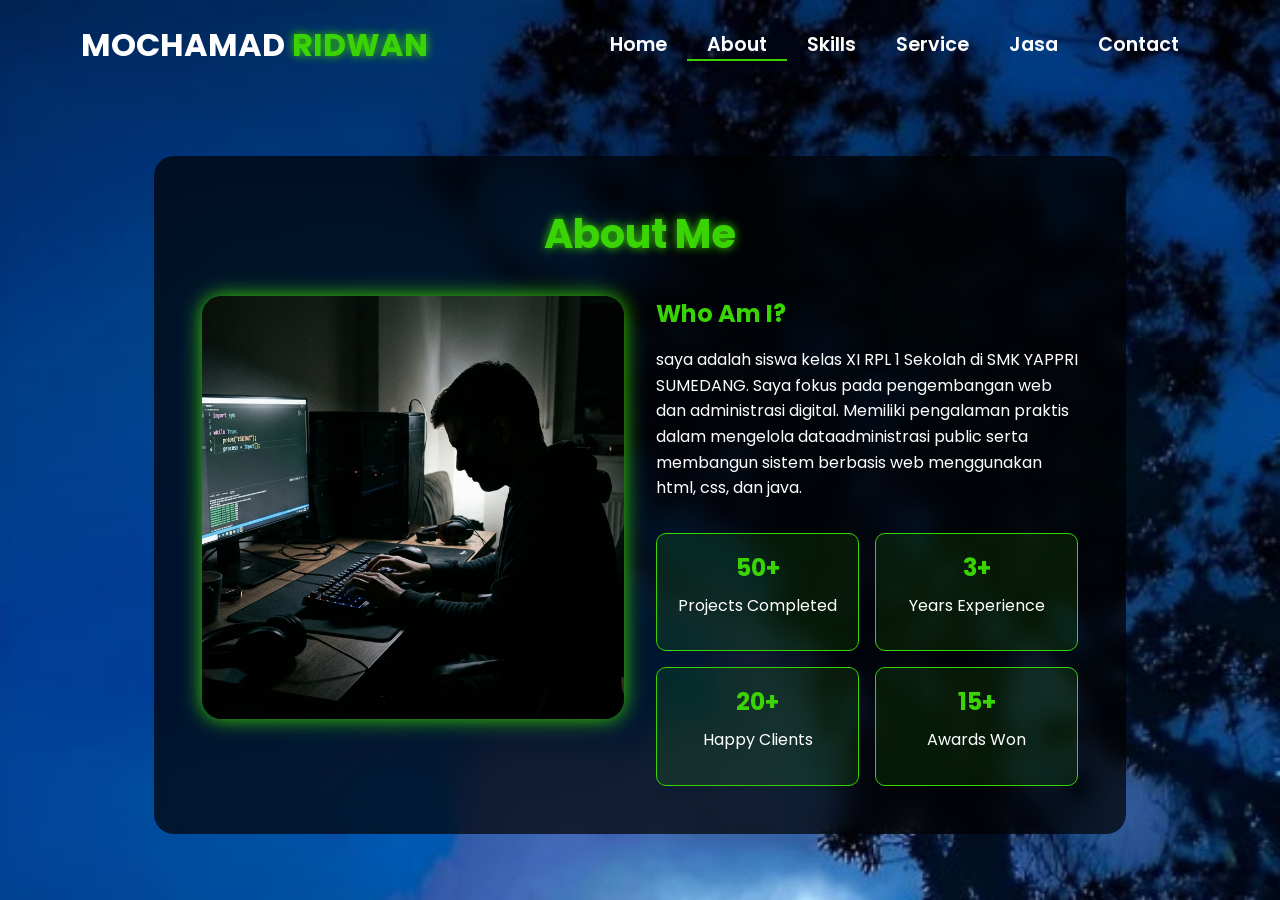
<file: about.html>
<!-- Subscribe Tamzidan Madiyin di YouTube -->

<!DOCTYPE html>
<html lang="en">

<head>
    <meta charset="UTF-8">
    <meta name="viewport" content="width=device-width, initial-scale=1.0">

    <!-- Link ke Font Awesome untuk ikon -->
    <link rel="stylesheet" href="https://cdnjs.cloudflare.com/ajax/libs/font-awesome/6.5.1/css/all.min.css">

    <!-- Link ke library animasi AOS -->
    <link rel="stylesheet" href="https://unpkg.com/aos@next/dist/aos.css" />

    <!-- CSS internal untuk styling halaman -->
    <style>
        /* 
          Import Google Font Poppins
          Font weight yang diimport: 100, 200, 300, 400, 500, 600 
        */
        @import url("https://fonts.googleapis.com/css2?family=Poppins:wght@100;200;300;400;500;600&display=swap");

        /* Reset CSS dan pengaturan default */
        * {
            padding: 0;
            margin: 0;
            font-family: "Poppins", sans-serif;
            box-sizing: border-box;
        }

        /* 
          Styling untuk body
          - Menggunakan background image
          - Cover seluruh viewport
          - Mencegah horizontal scroll
        */
        body {
            width: 100%;
            min-height: 100vh;
            background-image: url("Wp.jpg");
            background-size: cover;
            overflow-x: hidden;
            position: relative;
        }

        /* 
          Navbar styling
          - Fixed height 10vh
          - Posisi relative untuk positioning yang tepat
          - z-index tinggi agar selalu di atas konten lain
        */
        nav {
            width: 100%;
            height: 10vh;
            position: sticky;
            position: relative;
            /* Ubah dari sticky ke relative */
            z-index: 1000;
            /* Tambahkan z-index tinggi untuk nav */
        }

        /* Container untuk konten navbar */
        .nav-container {
            width: 100%;
            height: 100%;
            display: flex;
            justify-content: space-around;
            align-items: center;
        }

        /* 
          Logo styling
          - Warna putih dengan ukuran 2rem
          - Text shadow untuk efek glow pada span 
        */
        .logo {
            color: white;
            font-size: 2rem;
            font-weight: bold;
        }

        .logo span {
            color: rgb(58, 211, 3);
            text-shadow: 0 0 10px rgb(58, 211, 3);
        }

        /* 
          Hamburger dan Cancel button styling
          - Hanya muncul di mobile view
          - Posisi absolute di kanan atas
        */
        .hamburg,
        .cancel {
            cursor: pointer;
            position: absolute;
            right: 15px;
            top: 10px;
            color: white;
            display: none;
            font-size: clamp(2.5rem, 0.5rem + 5vw, 3rem);
        }

        /* 
          Navigation links container
          - Flex layout untuk alignment horizontal
        */
        .nav-container .links {
            display: flex;
        }

        /* 
          Individual navigation links
          - Spacing dan styling untuk tiap link
          - Hover effect dengan border bottom
        */
        .nav-container .links a {
            font-size: 1.2rem;
            color: white;
            margin: 0 20px;
            text-decoration: none;
            font-weight: 550;
            transition: 0.3s linear;
        }

        .nav-container .links a:hover {
            color: rgb(58, 211, 3);
            border-bottom: 2px solid rgb(58, 211, 3);
        }

        /* Styling untuk link aktif */
        .nav-container .links .active {
            color: rgb(58, 211, 3);
            border-bottom: 2px solid rgb(58, 211, 3);
        }

        /* 
          Dropdown menu untuk mobile view
          - Fixed positioning dengan transform untuk animasi
          - Backdrop filter untuk efek blur
        */
        .dropdown {
            z-index: 1000;
            position: fixed;
            top: 0;
            left: 0;
            right: 0;
            transform: translateY(-500px);
            width: 100%;
            height: auto;
            backdrop-filter: blur(4px) brightness(40%);
            box-shadow: 0 0 20px black;
            transition: 0.2s linear;
        }

        .dropdown .links a {
            display: flex;
            color: white;
            text-decoration: none;
            padding: 15px 0;
            justify-content: center;
            align-items: center;
            transition: 0.2s linear;
        }

        .dropdown .links a:hover {
            background-color: rgb(58, 211, 3);
        }

        /* About Section Styles */
        .about-container {
            width: 100%;
            min-height: 90vh;
            display: flex;
            justify-content: center;
            align-items: center;
            padding: 2rem;
            position: relative;
            z-index: 1;
        }

        .about-content {
            width: 80%;
            max-width: 1200px;
            background: rgba(0, 0, 0, 0.7);
            backdrop-filter: blur(10px);
            border-radius: 20px;
            padding: 3rem;
            color: white;
            /* box-shadow: 0 0 30px rgba(58, 211, 3, 0.3); */
        }

        .about-header {
            text-align: center;
            margin-bottom: 2rem;
        }

        .about-header h1 {
            font-size: 2.5rem;
            color: rgb(58, 211, 3);
            text-shadow: 0 0 10px rgb(58, 211, 3);
            margin-bottom: 1rem;
        }

        .about-grid {
            display: grid;
            grid-template-columns: 1fr 1fr;
            gap: 2rem;
        }

        .about-image {
            width: 100%;
            aspect-ratio: 1;
            border-radius: 20px;
            overflow: hidden;
            box-shadow: 0 0 20px rgb(58, 211, 3);
        }

        .about-image img {
            width: 100%;
            height: 100%;
            object-fit: cover;
        }

        .about-text h2 {
            color: rgb(58, 211, 3);
            margin-bottom: 1rem;
        }

        .about-text p {
            line-height: 1.6;
            margin-bottom: 1rem;
        }

        .stats {
            display: grid;
            grid-template-columns: repeat(2, 1fr);
            gap: 1rem;
            margin-top: 2rem;
        }

        .stat-item {
            background: rgba(58, 211, 3, 0.1);
            padding: 1rem;
            border-radius: 10px;
            text-align: center;
            border: 1px solid rgb(58, 211, 3);
            cursor: pointer;
        }

        .stat-item h3 {
            color: rgb(58, 211, 3);
            font-size: 1.5rem;
            margin-bottom: 0.5rem;
        }

        .content-grid {
            display: grid;
            grid-template-columns: repeat(auto-fit, minmax(280px, 1fr));
            gap: 2rem;
            padding: 2rem 0;
        }

        .content-card {
            background: rgba(58, 211, 3, 0.1);
            border-radius: 15px;
            overflow: hidden;
            transition: all 0.3s ease;
            cursor: pointer;
        }

        .content-card:hover {
            transform: translateY(-5px);
            box-shadow: 0 5px 15px rgba(58, 211, 3, 0.3);
        }

        .card-image {
            width: 100%;
            height: 200px;
            overflow: hidden;
        }

        .card-image img {
            width: 100%;
            height: 100%;
            object-fit: cover;
        }

        .card-info {
            padding: 1.5rem;
        }

        .card-info h3 {
            color: rgb(58, 211, 3);
            margin-bottom: 0.5rem;
        }

        .card-info p {
            font-size: 0.9rem;
            margin-bottom: 1rem;
        }

        .card-info .technologies {
            display: flex;
            flex-wrap: wrap;
            gap: 0.5rem;
            margin-top: 1rem;
        }

        .technology-tag {
            background: rgba(58, 211, 3, 0.2);
            padding: 0.3rem 0.8rem;
            border-radius: 15px;
            font-size: 0.8rem;
            color: rgb(58, 211, 3);
        }

        .back-button {
            display: inline-block;
            padding: 0.8rem 1.5rem;
            background: rgb(58, 211, 3);
            color: white;
            border-radius: 5px;
            text-decoration: none;
            margin-bottom: 2rem;
            transition: all 0.3s ease;
        }

        .back-button:hover {
            background: rgb(45, 165, 2);
            transform: translateY(-2px);
        }

        .award-icon {
            font-size: 2rem;
            color: rgb(58, 211, 3);
            margin-bottom: 1rem;
        }

        .client-testimonial {
            font-style: italic;
            margin-top: 1rem;
            padding: 1rem;
            background: rgba(58, 211, 3, 0.05);
            border-radius: 10px;
        }



        @media (max-width: 884px) {
            .about-grid {
                grid-template-columns: 1fr;
            }

            nav .logo {
                position: absolute;
                top: 16px;
                left: 15px;
                font-size: 1.5rem;
            }

            .nav-container .links {
                display: none;
            }

            .hamburg,
            .cancel {
                display: block;
            }
        }

        @media (max-width: 440px) {
            .about-container {
                padding: 1rem;
            }

            .about-content {
                width: 95%;
                /* Memperbesar width untuk layar kecil */
                padding: 1.5rem;
            }

            .about-header h1 {
                font-size: 1.8rem;
                /* Mengurangi ukuran judul */
            }

            .about-text h2 {
                font-size: 1.4rem;
                /* Mengurangi ukuran sub-judul */
            }

            .about-text p {
                font-size: 0.9rem;
                /* Mengurangi ukuran teks */
                line-height: 1.4;
            }

            .about-image {
                width: 100%;
                max-height: 250px;
                /* Membatasi tinggi gambar */
            }

            .stats {
                grid-template-columns: repeat(2, 1fr);
                /* Tetap 2 kolom tapi lebih kecil */
                gap: 0.8rem;
            }

            .stat-item {
                padding: 0.8rem;
            }

            .stat-item h3 {
                font-size: 1.2rem;
                /* Mengurangi ukuran angka statistik */
            }

            .stat-item p {
                font-size: 0.8rem;
                /* Mengurangi ukuran teks statistik */
            }

            /* Menyesuaikan padding untuk link statistik */
            .stat-item a {
                padding: 0.5rem;
                display: block;
            }
        }
    </style>
    <title>About - Portfolio Website</title>
</head>

<body>

    <!-- Navigasi -->
    <nav>
        <div class="nav-container">
            <div class="logo" data-aos="zoom-in" data-aos-duration="1500">
                MOCHAMAD <span>RIDWAN</span>
            </div>
            <div class="links">
                <div class="link" data-aos="fade-up" data-aos-duration="1500" data-aos-delay="100"><a
                        href="index.html">Home</a></div>
                <div class="link active" data-aos="fade-up" data-aos-duration="1500" data-aos-delay="200"><a
                        href="about.html">About</a></div>
                <div class="link" data-aos="fade-up" data-aos-duration="1500" data-aos-delay="300"><a
                        href="skill.html">Skills</a></div>
                <div class="link" data-aos="fade-up" data-aos-duration="1500" data-aos-delay="400"><a
                        href="service.html">Service</a></div>
                <div class="link" data-aos="fade-up" data-aos-duration="1500" data-aos-delay="500"><a
                        href="personal.html">Jasa</a></div>
                <div class="link" data-aos="fade-up" data-aos-duration="1500" data-aos-delay="500"><a
                        href="contact.html">Contact</a></div>
                  
            </div>
        </div>
        <i class="fa-solid fa-bars hamburg" onclick="hamburg()"></i>
        <div class="dropdown">
            <div class="links">
                <a href="index.html">Home</a>
                <a href="about.html">About</a>
                <a href="skill.html">Skills</a>
                <a href="service.html">Service</a> 
                <a href="personal.html">Jasa</a>
                <a href="contact.html">Contact</a>
                 
                <i class="fa-solid fa-xmark cancel" onclick="cancel()"></i>
            </div>
        </div>
    </nav>

    <!-- Konten utama halaman About -->
    <div class="about-container">
        <div class="about-content" id="aboutContent">
            <!-- Bagian header -->
            <div class="about-header" data-aos="fade-down" data-aos-duration="1500">
                <h1>About Me</h1>
            </div>

            <!-- Grid untuk gambar dan teks deskripsi -->
            <div class="about-grid">
                <div class="about-image" data-aos="fade-right" data-aos-duration="1500">
                    <img src="cd.png" alt="About Image">
                </div>
                <div class="about-text" data-aos="fade-left" data-aos-duration="1500">
                    <h2>Who Am I?</h2>
                    <p>saya adalah siswa kelas XI RPL 1 Sekolah di SMK YAPPRI SUMEDANG.
                    Saya fokus pada pengembangan web dan administrasi digital. Memiliki pengalaman praktis dalam mengelola dataadministrasi public
                serta membangun sistem berbasis web menggunakan html, css, dan java.</p>
                   

                    <div class="stats">
                        <div class="stat-item" data-aos="zoom-in" data-aos-duration="1500" data-aos-delay="200"
                            onclick="showProjects()">
                            <h3>50+</h3>
                            <p>Projects Completed</p>
                        </div>
                        <div class="stat-item" data-aos="zoom-in" data-aos-duration="1500" data-aos-delay="400"
                            onclick="showExperience()">
                            <h3>3+</h3>
                            <p>Years Experience</p>
                        </div>
                        <div class="stat-item" data-aos="zoom-in" data-aos-duration="1500" data-aos-delay="600"
                            onclick="showClients()">
                            <h3>20+</h3>
                            <p>Happy Clients</p>
                        </div>
                        <div class="stat-item" data-aos="zoom-in" data-aos-duration="1500" data-aos-delay="800"
                            onclick="showAwards()">
                            <h3>15+</h3>
                            <p>Awards Won</p>
                        </div>
                    </div>
                </div>
            </div>
        </div>

        <!-- Link ke library animasi AOS -->
        <script src="https://unpkg.com/aos@next/dist/aos.js"></script>

        <!-- JavaScript untuk interaksi dan animasi halaman -->
        <script>

            // Inisialisasi library AOS
            AOS.init({ offset: 0 });

            // Fungsi untuk menampilkan menu hamburger
            function hamburg() {
                const navbar = document.querySelector(".dropdown")
                navbar.style.transform = "translateY(0px)"
            }

            // Fungsi untuk menyembunyikan menu hamburger
            function cancel() {
                const navbar = document.querySelector(".dropdown")
                navbar.style.transform = "translateY(-500px)"
            }

            // Fungsi untuk menampilkan daftar Project
            function showProjects() {
                const aboutContent = document.getElementById('aboutContent');
                aboutContent.innerHTML = `
                <a href="about.html" class="back-button" onclick="restoreInitialContent()">
                    <i class="fas fa-arrow-left"></i> Back
                </a>
                <div class="about-header" data-aos="fade-down" data-aos-duration="1500">
                    <h1>My Projects</h1>
                </div>
                <div class="content-grid">
                    ${generateProjectCards()}
                </div>
            `;
                AOS.refresh();
            }

            // Fungsi untuk menampilkan daftar Experience
            function showExperience() {
                const aboutContent = document.getElementById('aboutContent');
                aboutContent.innerHTML = `
                <a href="about.html" class="back-button" onclick="restoreInitialContent()">
                    <i class="fas fa-arrow-left"></i> Back
                </a>
                <div class="about-header" data-aos="fade-down" data-aos-duration="1500">
                    <h1>My Experience</h1>
                </div>
                <div class="content-grid">
                    ${generateExperienceCards()}
                </div>
            `;
                AOS.refresh();
            }

            // Fungsi untuk menampilkan daftar Clients
            function showClients() {
                const aboutContent = document.getElementById('aboutContent');
                aboutContent.innerHTML = `
                <a href="about.html" class="back-button" onclick="restoreInitialContent()">
                    <i class="fas fa-arrow-left"></i> Back
                </a>
                <div class="about-header" data-aos="fade-down" data-aos-duration="1500">
                    <h1>Client Success Stories</h1>
                </div>
                <div class="content-grid">
                    ${generateClientCards()}
                </div>
            `;
                AOS.refresh();
            }

            // Fungsi untuk menampilkan daftar Awards
            function showAwards() {
                const aboutContent = document.getElementById('aboutContent');
                aboutContent.innerHTML = `
                <a href="about.html" class="back-button" onclick="restoreInitialContent()">
                    <i class="fas fa-arrow-left"></i> Back
                </a>
                <div class="about-header" data-aos="fade-down" data-aos-duration="1500">
                    <h1>Awards & Recognition</h1>
                </div>
                <div class="content-grid">
                    ${generateAwardCards()}
                </div>
            `;
                AOS.refresh();
            }

            // Fungsi pembantu untuk menghasilkan kartu project
            function generateProjectCards() {
                const projects = [
                    {
                        title: "E-Commerce Platform",
                        image: "img/zoro.jpg",
                        description: "A full-stack e-commerce solution with payment integration",
                        technologies: ["React", "Node.js", "MongoDB"]
                    },
                    {
                        title: "Portfolio Website",
                        image: "img/zoro.jpg",
                        description: "Responsive portfolio website with modern animations",
                        technologies: ["HTML", "CSS", "JavaScript"]
                    },
                    {
                        title: "Task Management App",
                        image: "img/zoro.jpg",
                        description: "Mobile-first task management application",
                        technologies: ["Vue.js", "Firebase"]
                    }
                    // Add more projects as needed
                ];

                return projects.map(project => `
                <div class="content-card" data-aos="fade-up">
                    <div class="card-image">
                        <img src="${project.image}" alt="${project.title}">
                    </div>
                    <div class="card-info">
                        <h3>${project.title}</h3>
                        <p>${project.description}</p>
                        <div class="technologies">
                            ${project.technologies.map(tech => `
                                <span class="technology-tag">${tech}</span>
                            `).join('')}
                        </div>
                    </div>
                </div>
            `).join('');
            }

            // Fungsi pembantu untuk menghasilkan kartu experience
            function generateExperienceCards() {
                const experiences = [
                    {
                        title: "Senior Web Developer",
                        company: "Tech Solutions Inc.",
                        period: "2021 - Present",
                        description: "Leading frontend development team and implementing modern web solutions"
                    },
                    {
                        title: "Frontend Developer",
                        company: "Digital Agency",
                        period: "2019 - 2021",
                        description: "Developed responsive websites and web applications"
                    }
                    // Add more experiences as needed
                ];

                return experiences.map(exp => `
                <div class="content-card" data-aos="fade-up">
                    <div class="card-info">
                        <h3>${exp.title}</h3>
                        <h4>${exp.company}</h4>
                        <p class="period">${exp.period}</p>
                        <p>${exp.description}</p>
                    </div>
                </div>
            `).join('');
            }

            // Fungsi pembantu untuk menghasilkan kartu client
            function generateClientCards() {
                const clients = [
                    {
                        name: "Ell Udin",
                        company: "Innovation Corp",
                        image: "img/zoro.jpg",
                        testimonial: "Outstanding work on our company website redesign!"
                    },
                    {
                        name: "Ell Ucup",
                        company: "Tech Startup",
                        image: "img/zoro.jpg",
                        testimonial: "Delivered our app ahead of schedule with excellent quality"
                    }
                    // Add more clients as needed
                ];

                return clients.map(client => `
                <div class="content-card" data-aos="fade-up">
                    <div class="card-image">
                        <img src="${client.image}" alt="${client.name}">
                    </div>
                    <div class="card-info">
                        <h3>${client.name}</h3>
                        <h4>${client.company}</h4>
                        <p class="client-testimonial">"${client.testimonial}"</p>
                    </div>
                </div>
            `).join('');
            }

            // Fungsi pembantu untuk menghasilkan kartu award
            function generateAwardCards() {
                const awards = [
                    {
                        title: "Best Web Design",
                        organization: "Design Awards 2023",
                        description: "Recognition for exceptional web design and user experience"
                    },
                    {
                        title: "Innovation Award",
                        organization: "Tech Summit 2022",
                        description: "Awarded for innovative use of emerging technologies"
                    }
                    // Add more awards as needed
                ];

                return awards.map(award => `
                <div class="content-card" data-aos="fade-up">
                    <div class="card-info">
                        <div class="award-icon">
                            <i class="fas fa-trophy"></i>
                        </div>
                        <h3>${award.title}</h3>
                        <h4>${award.organization}</h4>
                        <p>${award.description}</p>
                    </div>
                </div>
            `).join('');
            }

            // Fungsi untuk mengembalikan konten awal
            function restoreInitialContent() {
                const aboutContent = document.getElementById('aboutContent');
                aboutContent.innerHTML = `
                <div class="about-header" data-aos="fade-down" data-aos-duration="1500">
                    <h1>About Me</h1>
                </div>
                <div class="about-grid">
                    <div class="about-image" data-aos="fade-right" data-aos-duration="1500">
                        <img src="img/zoro.jpg" alt="About Image">
                    </div>
                    <div class="about-text" data-aos="fade-left" data-aos-duration="1500">
                        <h2>Who Am I?</h2>
                        <p>I'm a passionate developer and designer with a keen eye for detail and a drive for creating
                            innovative digital solutions. With expertise in web development, UI/UX design, and content
                            creation, I bring ideas to life through code and creativity.</p>
                        <p>My journey in technology began with a simple curiosity and has evolved into a professional
                            pursuit of excellence in digital craftsmanship.</p>

                        <div class="stats">
                            <div class="stat-item" data-aos="zoom-in" data-aos-duration="1500" data-aos-delay="200" onclick="showProjects()">
                                <h3>50+</h3>
                                <p>Projects Completed</p>
                            </div>
                            <div class="stat-item" data-aos="zoom-in" data-aos-duration="1500" data-aos-delay="400" onclick="showExperience()">
                                <h3>3+</h3>
                                <p>Years Experience</p>
                            </div>
                            <div class="stat-item" data-aos="zoom-in" data-aos-duration="1500" data-aos-delay="600" onclick="showClients()">
                                <h3>20+</h3>
                                <p>Happy Clients</p>
                            </div>
                            <div class="stat-item" data-aos="zoom-in" data-aos-duration="1500" data-aos-delay="800" onclick="showAwards()">
                                <h3>15+</h3>
                                <p>Awards Won</p>
                            </div>
                        </div>
                    </div>
                </div>
            `;
                AOS.refresh();
            }

        </script>
</body>

</html>

<!-- Subscribe Tamzidan Madiyin di YouTube -->
</file>
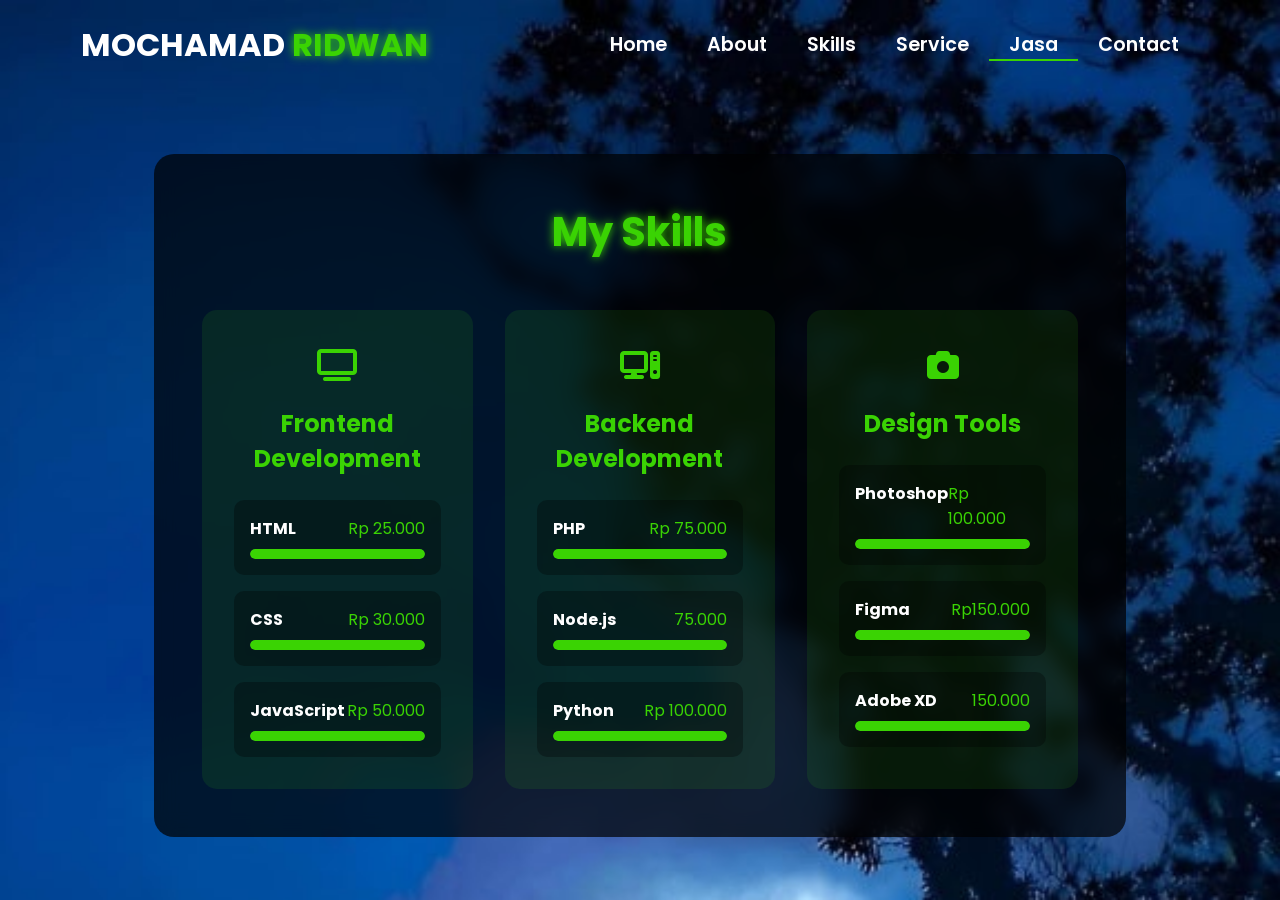
<file: personal.html>
<!-- Subscribe Tamzidan Madiyin di YouTube -->

<!DOCTYPE html>
<html lang="en">
<head>
    <meta charset="UTF-8">
    <meta name="viewport" content="width=device-width, initial-scale=1.0">
    <link rel="stylesheet" href="https://cdnjs.cloudflare.com/ajax/libs/font-awesome/6.5.1/css/all.min.css">
    <link rel="stylesheet" href="https://unpkg.com/aos@next/dist/aos.css" />
    <style>
        @import url("https://fonts.googleapis.com/css2?family=Poppins:wght@100;200;300;400;500;600&display=swap");

        * {
            padding: 0;
            margin: 0;
            font-family: "Poppins", sans-serif;
            box-sizing: border-box;
        }

        body {
            width: 100%;
            min-height: 100vh;
            background-image: url("Wp.jpg");
            background-size: cover;
            overflow-x: hidden;
            position: relative;
        }

        nav {
            width: 100%;
            height: 10vh;
            position: relative;
            z-index: 1000;
        }

        .nav-container {
            width: 100%;
            height: 100%;
            display: flex;
            justify-content: space-around;
            align-items: center;
        }

        .logo {
            color: white;
            font-size: 2rem;
            font-weight: bold;
        }

        .logo span {
            color: rgb(58, 211, 3);
            text-shadow: 0 0 10px rgb(58, 211, 3);
        }

        .hamburg, .cancel {
            cursor: pointer;
            position: absolute;
            right: 15px;
            top: 10px;
            color: white;
            display: none;
            font-size: clamp(2.5rem, 0.5rem + 5vw, 3rem);
        }

        .nav-container .links {
            display: flex;
        }

        .nav-container .links a {
            font-size: 1.2rem;
            color: white;
            margin: 0 20px;
            text-decoration: none;
            font-weight: 550;
            transition: 0.3s linear;
        }

        .nav-container .links a:hover {
            color: rgb(58, 211, 3);
            border-bottom: 2px solid rgb(58, 211, 3);
        }

        .nav-container .links .active {
            color: rgb(58, 211, 3);
            border-bottom: 2px solid rgb(58, 211, 3);
        }

        .dropdown {
            z-index: 1000;
            position: fixed;
            top: 0;
            left: 0;
            right: 0;
            transform: translateY(-500px);
            width: 100%;
            height: auto;
            backdrop-filter: blur(4px) brightness(40%);
            box-shadow: 0 0 20px black;
            transition: 0.2s linear;
        }

        .dropdown .links a {
            display: flex;
            color: white;
            text-decoration: none;
            padding: 15px 0;
            justify-content: center;
            align-items: center;
            transition: 0.2s linear;
        }

        .dropdown .links a:hover {
            background-color: rgb(58, 211, 3);
        }

        /* Skills Section Styles */
        .skills-container {
            width: 100%;
            min-height: 90vh;
            display: flex;
            justify-content: center;
            align-items: center;
            padding: 2rem;
            position: relative;
            z-index: 1;
        }

        .skills-content {
            width: 80%;
            max-width: 1200px;
            background: rgba(0, 0, 0, 0.7);
            backdrop-filter: blur(10px);
            border-radius: 20px;
            padding: 3rem;
            color: white;
            /* box-shadow: 0 0 30px rgba(58, 211, 3, 0.3); */
        }

        .skills-header {
            text-align: center;
            margin-bottom: 3rem;
        }

        .skills-header h1 {
            font-size: 2.5rem;
            color: rgb(58, 211, 3);
            text-shadow: 0 0 10px rgb(58, 211, 3);
            margin-bottom: 1rem;
        }

        .skills-grid {
            display: grid;
            grid-template-columns: repeat(3, 1fr);
            gap: 2rem;
        }

        .skill-category {
            background: rgba(58, 211, 3, 0.1);
            border-radius: 15px;
            padding: 2rem;
            transition: 0.3s ease;
        }

        .skill-category:hover {
            transform: translateY(-10px);
            box-shadow: 0 0 20px rgba(58, 211, 3, 0.5);
        }

        .skill-category h2 {
            color: rgb(58, 211, 3);
            font-size: 1.5rem;
            margin-bottom: 1.5rem;
            text-align: center;
        }

        .skill-list {
            display: flex;
            flex-direction: column;
            gap: 1rem;
        }

        .skill-item {
            background: rgba(0, 0, 0, 0.3);
            border-radius: 10px;
            padding: 1rem;
        }

        .skill-info {
            display: flex;
            justify-content: space-between;
            margin-bottom: 0.5rem;
        }

        .skill-info h3 {
            font-size: 1rem;
            color: white;
        }

        .skill-info span {
            color: rgb(58, 211, 3);
        }

        .progress-bar {
            width: 100%;
            height: 10px;
            background: rgba(255, 255, 255, 0.1);
            border-radius: 5px;
            overflow: hidden;
        }

        .progress {
            height: 100%;
            background: rgb(58, 211, 3);
            border-radius: 5px;
            transition: width 1.5s ease-in-out;
        }

        .skill-icon {
            font-size: 2rem;
            color: rgb(58, 211, 3);
            margin-bottom: 1rem;
            text-align: center;
        }

        @media (max-width: 884px) {
            .skills-grid {
                grid-template-columns: repeat(2, 1fr);
            }
            
            nav .logo {
                position: absolute;
                top: 16px;
                left: 15px;
                font-size: 1.5rem;
                /* z-index: 1001; */
            }

            .nav-container .links {
                display: none;
            }

            .hamburg, .cancel {
                display: block;
                /* z-index: 1001; */
            }
        }

        @media (max-width: 440px) {
            .skills-container {
                padding: 1rem;
            }

            .skills-content {
                width: 95%;
                padding: 1.5rem;
            }

            .skills-grid {
                grid-template-columns: 1fr;
            }

            .skills-header h1 {
                font-size: 1.8rem;
            }

            .skill-category {
                padding: 1.5rem;
            }

            .skill-category h2 {
                font-size: 1.3rem;
            }

            .skill-icon {
                font-size: 1.5rem;
            }
        }
    </style>
    <title>Skills - Portfolio Website</title>
</head>
<body>
    <nav>
        <div class="nav-container">
            <div class="logo" data-aos="zoom-in" data-aos-duration="1500">
                MOCHAMAD <span>RIDWAN</span>
            </div>
            <div class="links">
                <div class="link" data-aos="fade-up" data-aos-duration="1500" data-aos-delay="100"><a href="index.html">Home</a></div>
                <div class="link" data-aos="fade-up" data-aos-duration="1500" data-aos-delay="200"><a href="about.html">About</a></div>
                <div class="link" data-aos="fade-up" data-aos-duration="1500" data-aos-delay="300"><a href="skill.html">Skills</a></div>
                <div class="link" data-aos="fade-up" data-aos-duration="1500" data-aos-delay="400"><a href="service.html">Service</a></div>
                <div class="link active" data-aos="fade-up" data-aos-duration="1500" data-aos-delay="500"><a href="personal.html">Jasa</a></div> 
                <div class="link" data-aos="fade-up" data-aos-duration="1500" data-aos-delay="500"><a href="contact.html">Contact</a></div>

            </div>
        </div>
        <i class="fa-solid fa-bars hamburg" onclick="hamburg()"></i>
        <div class="dropdown">
            <div class="links">
                <a href="index.html">Home</a>
                <a href="about.html">About</a>
                <a href="skill.html">Skills</a>
                <a href="service.html">Service</a> 
                <a href="personal.html">Jasa</a>
                <a href="contact.html">Contact</a>
              
                <i class="fa-solid fa-xmark cancel" onclick="cancel()"></i>
            </div>
        </div>
    </nav>

    <div class="skills-container">
        <div class="skills-content">
            <div class="skills-header" data-aos="fade-down" data-aos-duration="1500">
                <h1>My Skills</h1>
            </div>
            <div class="skills-grid">
                <!-- Frontend Development -->
                <div class="skill-category" data-aos="fade-up" data-aos-duration="150" data-aos-delay="100">
                    <div class="skill-icon">
                   <i class="fa-solid fa-tv"></i>
                    </div>
                    <h2>Frontend Development</h2>
                    <div class="skill-list">
                        <div class="skill-item">
                            <div class="skill-info">
                                <h3>HTML</h3>
                                <span>Rp 25.000</span>
                            </div>
                            <div class="progress-bar">
                                <div class="progress" style="width: 100%"></div>
                            </div>
                        </div>
                        <div class="skill-item">
                            <div class="skill-info">
                                <h3>CSS</h3>
                                <span>Rp 30.000</span>
                            </div>
                            <div class="progress-bar">
                                <div class="progress" style="width: 100%"></div>
                            </div>
                        </div>
                        <div class="skill-item">
                            <div class="skill-info">
                                <h3>JavaScript</h3>
                                <span>Rp 50.000</span>
                            </div>
                            <div class="progress-bar">
                                <div class="progress" style="width: 100%"></div>
                            </div>
                        </div>
                    </div>
                </div>

                <!-- Backend Development -->
                <div class="skill-category" data-aos="fade-up" data-aos-duration="1500" data-aos-delay="300">
                    <div class="skill-icon">
                        <i class="fa-solid fa-computer"></i>     
                    </div>
                    <h2>Backend Development</h2>
                    <div class="skill-list">
                        <div class="skill-item">
                            <div class="skill-info">
                                <h3>PHP</h3>
                                <span>Rp 75.000</span>
                            </div>
                            <div class="progress-bar">
                                <div class="progress" style="width: 100%"></div>
                            </div>
                        </div>
                        <div class="skill-item">
                            <div class="skill-info">
                                <h3>Node.js</h3>
                                <span>75.000</span>
                            </div>
                            <div class="progress-bar">
                                <div class="progress" style="width: 100%"></div>
                            </div>
                        </div>
                        <div class="skill-item">
                            <div class="skill-info">
                                <h3>Python</h3>
                                <span>Rp 100.000</span>
                            </div>
                            <div class="progress-bar">
                                <div class="progress" style="width: 100%"></div>
                            </div>
                        </div>
                    </div>
                </div>

                <!-- Design Tools -->
                <div class="skill-category" data-aos="fade-up" data-aos-duration="1500" data-aos-delay="500">
                    <div class="skill-icon">
                       <i class="fa-solid fa-camera"></i>
                    </div>
                    <h2>Design Tools</h2>
                    <div class="skill-list">
                        <div class="skill-item">
                            <div class="skill-info">
                                <h3>Photoshop</h3>
                                <span>Rp 100.000</span>
                            </div>
                            <div class="progress-bar">
                                <div class="progress" style="width: 100%"></div>
                            </div>
                        </div>
                        <div class="skill-item">
                            <div class="skill-info">
                                <h3>Figma</h3>
                                <span>Rp150.000</span>
                            </div>
                            <div class="progress-bar">
                                <div class="progress" style="width: 100%"></div>
                            </div>
                        </div>
                        <div class="skill-item">
                            <div class="skill-info">
                                <h3>Adobe XD</h3>
                                <span>150.000</span>
                            </div>
                            <div class="progress-bar">
                                <div class="progress" style="width: 100%"></div>
                            </div>
                        </div>
                    </div>
                </div>
            </div>
        </div>
    </div>
    </div>
    <script src="https://unpkg.com/aos@next/dist/aos.js"></script>
    <script>
        AOS.init({offset: 0});
        
        function hamburg() {
            const navbar = document.querySelector(".dropdown")
            navbar.style.transform = "translateY(0px)"
        }
        
        function cancel() {
            const navbar = document.querySelector(".dropdown")
            navbar.style.transform = "translateY(-500px)"
        }
    </script>
</body>
</html>

<!-- Subscribe Tamzidan Madiyin di YouTube -->
</file>
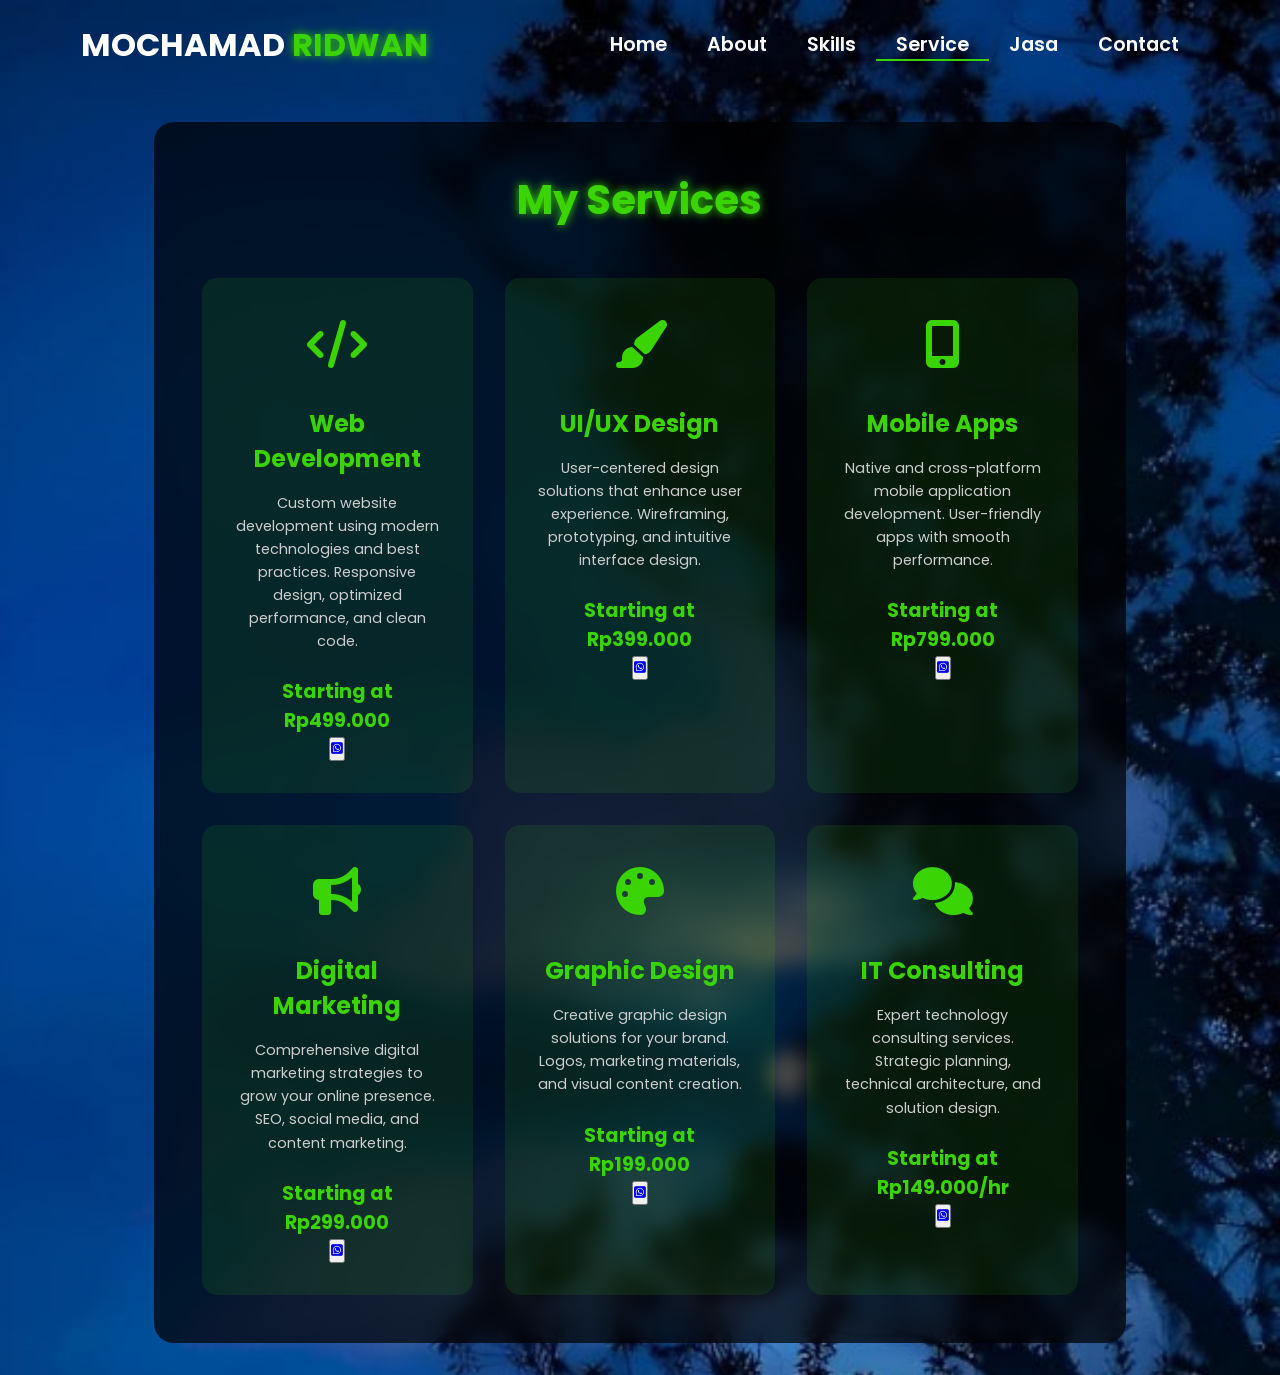
<file: service.html>
<!-- Subscribe Tamzidan Madiyin di YouTube -->

<!DOCTYPE html>
<html lang="en">
<head>
    <meta charset="UTF-8">
    <meta name="viewport" content="width=device-width, initial-scale=1.0">
    <link rel="stylesheet" href="https://cdnjs.cloudflare.com/ajax/libs/font-awesome/6.5.1/css/all.min.css">
    <link rel="stylesheet" href="https://unpkg.com/aos@next/dist/aos.css" />
    <style>
        @import url("https://fonts.googleapis.com/css2?family=Poppins:wght@100;200;300;400;500;600&display=swap");

        * {
            padding: 0;
            margin: 0;
            font-family: "Poppins", sans-serif;
            box-sizing: border-box;
        }

        body {
            width: 100%;
            height: 100vh;
            background-image: url("Wp.jpg");
            background-size: cover;
            overflow: auto;
            position: relative;
        }

        nav {
            width: 100%;
            height: 10vh;
            position: relative;
            z-index: 1000;
        }

        .nav-container {
            width: 100%;
            height: 100%;
            display: flex;
            justify-content: space-around;
            align-items: center;
        }

        .logo {
            color: white;
            font-size: 2rem;
            font-weight: bold;
        }

        .logo span {
            color: rgb(58, 211, 3);
            text-shadow: 0 0 10px rgb(58, 211, 3);
        }

        .hamburg, .cancel {
            cursor: pointer;
            position: absolute;
            right: 15px;
            top: 10px;
            color: white;
            display: none;
            font-size: clamp(2.5rem, 0.5rem + 5vw, 3rem);
        }

        .nav-container .links {
            display: flex;
        }

        .nav-container .links a {
            font-size: 1.2rem;
            color: white;
            margin: 0 20px;
            text-decoration: none;
            font-weight: 550;
            transition: 0.3s linear;
        }

        .nav-container .links a:hover {
            color: rgb(58, 211, 3);
            border-bottom: 2px solid rgb(58, 211, 3);
        }

        .nav-container .links .active {
            color: rgb(58, 211, 3);
            border-bottom: 2px solid rgb(58, 211, 3);
        }

        .dropdown {
            z-index: 1000;
            position: fixed;
            top: 0;
            left: 0;
            right: 0;
            transform: translateY(-500px);
            width: 100%;
            height: auto;
            backdrop-filter: blur(4px) brightness(40%);
            box-shadow: 0 0 20px black;
            transition: 0.2s linear;
        }

        .dropdown .links a {
            display: flex;
            color: white;
            text-decoration: none;
            padding: 15px 0;
            justify-content: center;
            align-items: center;
            transition: 0.2s linear;
        }

        .dropdown .links a:hover {
            background-color: rgb(58, 211, 3);
        }

        /* Service Section Styles */
        .services-container {
            width: 100%;
            min-height: 90vh;
            display: flex;
            justify-content: center;
            align-items: center;
            padding: 2rem;
        }

        .services-content {
            width: 80%;
            max-width: 1200px;
            background: rgba(0, 0, 0, 0.7);
            backdrop-filter: blur(10px);
            border-radius: 20px;
            padding: 3rem;
            color: white;
        }

        .services-header {
            text-align: center;
            margin-bottom: 3rem;
        }

        .services-header h1 {
            font-size: 2.5rem;
            color: rgb(58, 211, 3);
            text-shadow: 0 0 10px rgb(58, 211, 3);
            margin-bottom: 1rem;
        }

        .services-grid {
            display: grid;
            grid-template-columns: repeat(3, 1fr);
            gap: 2rem;
        }

        .service-card {
            background: rgba(58, 211, 3, 0.1);
            border-radius: 15px;
            padding: 2rem;
            text-align: center;
            transition: all 0.3s ease;
            cursor: pointer;
        }

        .service-card:hover {
            transform: translateY(-10px);
            box-shadow: 0 0 20px rgba(58, 211, 3, 0.5);
        }

        .service-icon {
            font-size: 3rem;
            color: rgb(58, 211, 3);
            margin-bottom: 1.5rem;
        }

        .service-title {
            font-size: 1.5rem;
            color: rgb(58, 211, 3);
            margin-bottom: 1rem;
        }

        .service-description {
            font-size: 0.9rem;
            line-height: 1.6;
            color: #cccccc;
        }

        .service-price {
            margin-top: 1.5rem;
            font-size: 1.2rem;
            color: rgb(58, 211, 3);
            font-weight: bold;
        }

        @media (max-height: 800px) {
            body {
                height: auto;
                min-height: 100vh;
            }
            
            .services-container {
                height: auto;
                min-height: 90vh;
            }
        }

        @media (max-width: 884px) {
            .services-grid {
                grid-template-columns: repeat(2, 1fr);
            }
            
            nav .logo {
                position: absolute;
                top: 16px;
                left: 15px;
                font-size: 1.5rem;
            }

            .nav-container .links {
                display: none;
            }

            .hamburg, .cancel {
                display: block;
            }
        }

        @media (max-width: 640px) {
            .services-container {
                padding: 1rem;
            }

            .services-content {
                width: 95%;
                padding: 1.5rem;
            }

            .services-grid {
                grid-template-columns: 1fr;
            }

            .services-header h1 {
                font-size: 2rem;
            }

            .service-card {
                padding: 1.5rem;
            }
        }
    </style>
    <title>Services - Portfolio Website</title>
</head>
<body>
    <nav>
        <div class="nav-container">
            <div class="logo" data-aos="zoom-in" data-aos-duration="1500">
                MOCHAMAD  <span>RIDWAN</span>
            </div>
            <div class="links">
                <div class="link" data-aos="fade-up" data-aos-duration="1500" data-aos-delay="100"><a href="index.html">Home</a></div>
                <div class="link" data-aos="fade-up" data-aos-duration="1500" data-aos-delay="200"><a href="about.html">About</a></div>
                <div class="link" data-aos="fade-up" data-aos-duration="1500" data-aos-delay="300"><a href="skill.html">Skills</a></div>
                <div class="link active" data-aos="fade-up" data-aos-duration="1500" data-aos-delay="400"><a href="service.html">Service</a></div>
                <div class="link" data-aos="fade-up" data-aos-duration="1500" data-aos-delay="500"><a href="personal.html">Jasa</a></div>
                <div class="link" data-aos="fade-up" data-aos-duration="1500" data-aos-delay="500"><a href="contact.html">Contact</a></div>
               
            </div>
        </div>
        <i class="fa-solid fa-bars hamburg" onclick="hamburg()"></i>
        <div class="dropdown">
            <div class="links">
                <a href="index.html">Home</a>
                <a href="about.html">About</a>
                <a href="skill.html">Skills</a>
                <a href="service.html">Service</a>
                <a href="Personal.html">Jasa</a>
                <a href="contact.html">Contact</a>
              
                <i class="fa-solid fa-xmark cancel" onclick="cancel()"></i>
            </div>
        </div>
    </nav>

    <div class="services-container">
        <div class="services-content">
            <div class="services-header" data-aos="fade-down" data-aos-duration="1500">
                <h1>My Services</h1>
            </div>
            <div class="services-grid">
                <!-- Web Development -->
                <div class="service-card" data-aos="fade-up" data-aos-duration="1500" data-aos-delay="100">
                    <div class="service-icon">
                        <i class="fas fa-code"></i>
                    </div>
                    <h3 class="service-title">Web Development</h3>
                    <p class="service-description">Custom website development using modern technologies and best practices. Responsive design, optimized performance, and clean code.</p>
                    <div class="service-price">Starting at Rp499.000</div>
                    <button>
                        <a href="https://wa.me/+62 838 4737 9038"><i class="fa-brands fa-square-whatsapp"></i></a>
                    </button>
                </div>

                <!-- UI/UX Design -->
                <div class="service-card" data-aos="fade-up" data-aos-duration="1500" data-aos-delay="300">
                    <div class="service-icon">
                        <i class="fas fa-paint-brush"></i>
                    </div>
                    <h3 class="service-title">UI/UX Design</h3>
                    <p class="service-description">User-centered design solutions that enhance user experience. Wireframing, prototyping, and intuitive interface design.</p>
                    <div class="service-price">Starting at Rp399.000</div>
                    <button>
                        <a href="https://wa.me/+62 838 4737 9038"><i class="fa-brands fa-square-whatsapp"></i></a>
                    </button>
                </div>

                <!-- Mobile App Development -->
                <div class="service-card" data-aos="fade-up" data-aos-duration="1500" data-aos-delay="500">
                    <div class="service-icon">
                        <i class="fas fa-mobile-alt"></i>
                    </div>
                    <h3 class="service-title">Mobile Apps</h3>
                    <p class="service-description">Native and cross-platform mobile application development. User-friendly apps with smooth performance.</p>
                    <div class="service-price">Starting at Rp799.000</div>
                    <button>
                        <a href="https://wa.me/+62 838 4737 9038"><i class="fa-brands fa-square-whatsapp"></i></a>
                    </button>
                </div>

                <!-- Digital Marketing -->
                <div class="service-card" data-aos="fade-up" data-aos-duration="1500" data-aos-delay="700">
                    <div class="service-icon">
                        <i class="fas fa-bullhorn"></i>
                    </div>
                    <h3 class="service-title">Digital Marketing</h3>
                    <p class="service-description">Comprehensive digital marketing strategies to grow your online presence. SEO, social media, and content marketing.</p>
                    <div class="service-price">Starting at Rp299.000</div>
                    <button>
                        <a href="https://wa.me/+62 838 4737 9038"><i class="fa-brands fa-square-whatsapp"></i></a>
                    </button>
                </div>

                <!-- Graphic Design -->
                <div class="service-card" data-aos="fade-up" data-aos-duration="1500" data-aos-delay="900">
                    <div class="service-icon">
                        <i class="fas fa-palette"></i>
                    </div>
                    <h3 class="service-title">Graphic Design</h3>
                    <p class="service-description">Creative graphic design solutions for your brand. Logos, marketing materials, and visual content creation.</p>
                    <div class="service-price">Starting at Rp199.000</div>
                    <button>
                        <a href="https://wa.me/+62 838 4737 9038"><i class="fa-brands fa-square-whatsapp"></i></a>
                    </button>
                </div>

                <!-- Consulting -->
                <div class="service-card" data-aos="fade-up" data-aos-duration="1500" data-aos-delay="1100">
                    <div class="service-icon">
                        <i class="fas fa-comments"></i>
                    </div>
                    <h3 class="service-title">IT Consulting</h3>
                    <p class="service-description">Expert technology consulting services. Strategic planning, technical architecture, and solution design.</p>
                    <div class="service-price">Starting at Rp149.000/hr</div>
                    <button>
                        <a href="https://wa.me/+62 838 4737 9038"><i class="fa-brands fa-square-whatsapp"></i></a>
                    </button>
                </div>
            </div>
        </div>
    </div>

    <script src="https://unpkg.com/aos@next/dist/aos.js"></script>
    <script>
        AOS.init({offset: 0});
        
        function hamburg() {
            const navbar = document.querySelector(".dropdown")
            navbar.style.transform = "translateY(0px)"
        }
        
        function cancel() {
            const navbar = document.querySelector(".dropdown")
            navbar.style.transform = "translateY(-500px)"
        }
    </script>
</body>
</html>

<!-- Subscribe Tamzidan Madiyin di YouTube -->
</file>
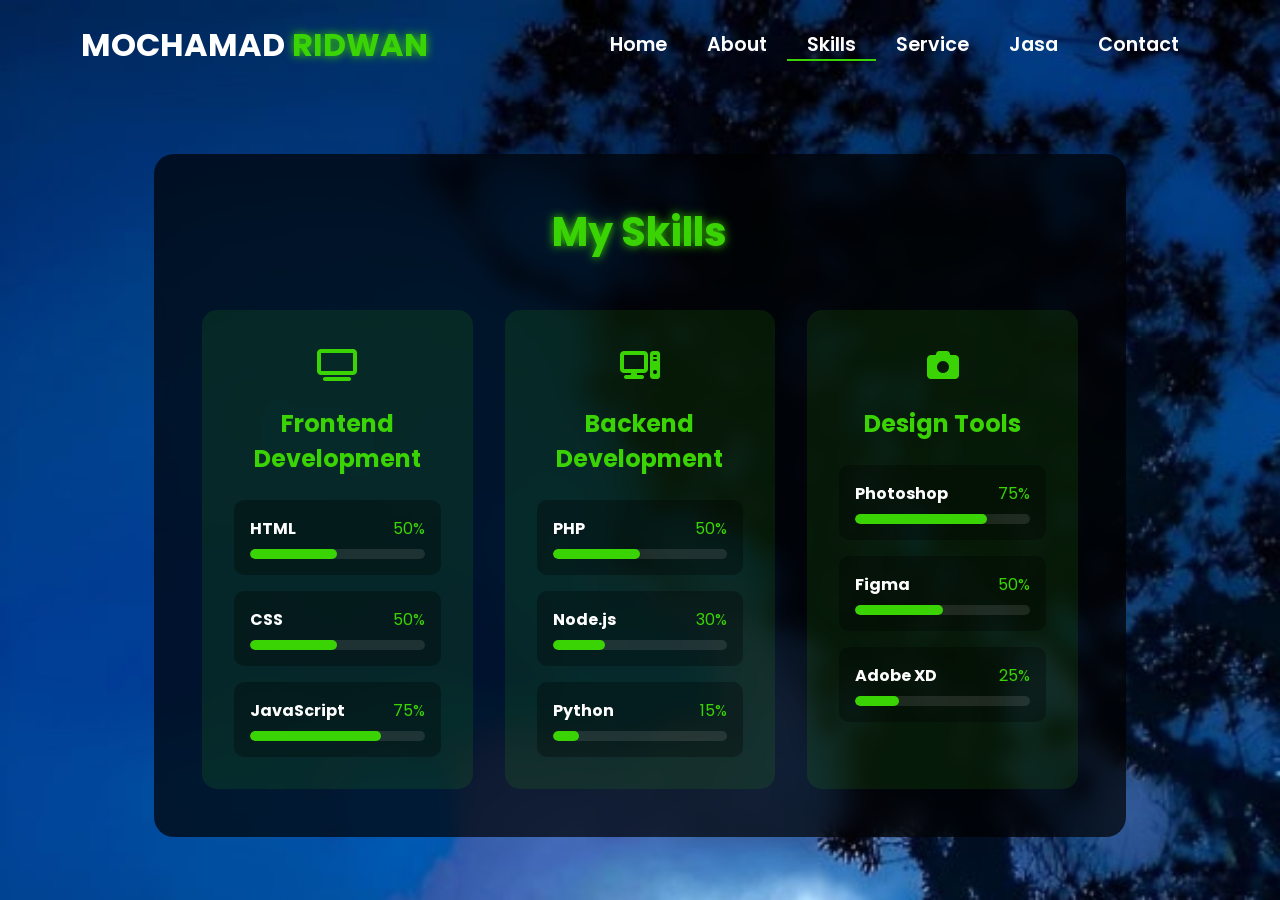
<file: skill.html>
<!-- Subscribe Tamzidan Madiyin di YouTube -->

<!DOCTYPE html>
<html lang="en">
<head>
    <meta charset="UTF-8">
    <meta name="viewport" content="width=device-width, initial-scale=1.0">
    <link rel="stylesheet" href="https://cdnjs.cloudflare.com/ajax/libs/font-awesome/6.5.1/css/all.min.css">
    <link rel="stylesheet" href="https://unpkg.com/aos@next/dist/aos.css" />
    <style>
        @import url("https://fonts.googleapis.com/css2?family=Poppins:wght@100;200;300;400;500;600&display=swap");

        * {
            padding: 0;
            margin: 0;
            font-family: "Poppins", sans-serif;
            box-sizing: border-box;
        }

        body {
            width: 100%;
            min-height: 100vh;
            background-image: url("Wp.jpg");
            background-size: cover;
            overflow-x: hidden;
            position: relative;
        }

        nav {
            width: 100%;
            height: 10vh;
            position: relative;
            z-index: 1000;
        }

        .nav-container {
            width: 100%;
            height: 100%;
            display: flex;
            justify-content: space-around;
            align-items: center;
        }

        .logo {
            color: white;
            font-size: 2rem;
            font-weight: bold;
        }

        .logo span {
            color: rgb(58, 211, 3);
            text-shadow: 0 0 10px rgb(58, 211, 3);
        }

        .hamburg, .cancel {
            cursor: pointer;
            position: absolute;
            right: 15px;
            top: 10px;
            color: white;
            display: none;
            font-size: clamp(2.5rem, 0.5rem + 5vw, 3rem);
        }

        .nav-container .links {
            display: flex;
        }

        .nav-container .links a {
            font-size: 1.2rem;
            color: white;
            margin: 0 20px;
            text-decoration: none;
            font-weight: 550;
            transition: 0.3s linear;
        }

        .nav-container .links a:hover {
            color: rgb(58, 211, 3);
            border-bottom: 2px solid rgb(58, 211, 3);
        }

        .nav-container .links .active {
            color: rgb(58, 211, 3);
            border-bottom: 2px solid rgb(58, 211, 3);
        }

        .dropdown {
            z-index: 1000;
            position: fixed;
            top: 0;
            left: 0;
            right: 0;
            transform: translateY(-500px);
            width: 100%;
            height: auto;
            backdrop-filter: blur(4px) brightness(40%);
            box-shadow: 0 0 20px black;
            transition: 0.2s linear;
        }

        .dropdown .links a {
            display: flex;
            color: white;
            text-decoration: none;
            padding: 15px 0;
            justify-content: center;
            align-items: center;
            transition: 0.2s linear;
        }

        .dropdown .links a:hover {
            background-color: rgb(58, 211, 3);
        }

        /* Skills Section Styles */
        .skills-container {
            width: 100%;
            min-height: 90vh;
            display: flex;
            justify-content: center;
            align-items: center;
            padding: 2rem;
            position: relative;
            z-index: 1;
        }

        .skills-content {
            width: 80%;
            max-width: 1200px;
            background: rgba(0, 0, 0, 0.7);
            backdrop-filter: blur(10px);
            border-radius: 20px;
            padding: 3rem;
            color: white;
            /* box-shadow: 0 0 30px rgba(58, 211, 3, 0.3); */
        }

        .skills-header {
            text-align: center;
            margin-bottom: 3rem;
        }

        .skills-header h1 {
            font-size: 2.5rem;
            color: rgb(58, 211, 3);
            text-shadow: 0 0 10px rgb(58, 211, 3);
            margin-bottom: 1rem;
        }

        .skills-grid {
            display: grid;
            grid-template-columns: repeat(3, 1fr);
            gap: 2rem;
        }

        .skill-category {
            background: rgba(58, 211, 3, 0.1);
            border-radius: 15px;
            padding: 2rem;
            transition: 0.3s ease;
        }

        .skill-category:hover {
            transform: translateY(-10px);
            box-shadow: 0 0 20px rgba(58, 211, 3, 0.5);
        }

        .skill-category h2 {
            color: rgb(58, 211, 3);
            font-size: 1.5rem;
            margin-bottom: 1.5rem;
            text-align: center;
        }

        .skill-list {
            display: flex;
            flex-direction: column;
            gap: 1rem;
        }

        .skill-item {
            background: rgba(0, 0, 0, 0.3);
            border-radius: 10px;
            padding: 1rem;
        }

        .skill-info {
            display: flex;
            justify-content: space-between;
            margin-bottom: 0.5rem;
        }

        .skill-info h3 {
            font-size: 1rem;
            color: white;
        }

        .skill-info span {
            color: rgb(58, 211, 3);
        }

        .progress-bar {
            width: 100%;
            height: 10px;
            background: rgba(255, 255, 255, 0.1);
            border-radius: 5px;
            overflow: hidden;
        }

        .progress {
            height: 100%;
            background: rgb(58, 211, 3);
            border-radius: 5px;
            transition: width 1.5s ease-in-out;
        }

        .skill-icon {
            font-size: 2rem;
            color: rgb(58, 211, 3);
            margin-bottom: 1rem;
            text-align: center;
        }

        @media (max-width: 884px) {
            .skills-grid {
                grid-template-columns: repeat(2, 1fr);
            }
            
            nav .logo {
                position: absolute;
                top: 16px;
                left: 15px;
                font-size: 1.5rem;
                /* z-index: 1001; */
            }

            .nav-container .links {
                display: none;
            }

            .hamburg, .cancel {
                display: block;
                /* z-index: 1001; */
            }
        }

        @media (max-width: 440px) {
            .skills-container {
                padding: 1rem;
            }

            .skills-content {
                width: 95%;
                padding: 1.5rem;
            }

            .skills-grid {
                grid-template-columns: 1fr;
            }

            .skills-header h1 {
                font-size: 1.8rem;
            }

            .skill-category {
                padding: 1.5rem;
            }

            .skill-category h2 {
                font-size: 1.3rem;
            }

            .skill-icon {
                font-size: 1.5rem;
            }
        }
    </style>
    <title>Skills - Portfolio Website</title>
</head>
<body>
    <nav>
        <div class="nav-container">
            <div class="logo" data-aos="zoom-in" data-aos-duration="1500">
                MOCHAMAD <span>RIDWAN</span>
            </div>
            <div class="links">
                <div class="link" data-aos="fade-up" data-aos-duration="1500" data-aos-delay="100"><a href="index.html">Home</a></div>
                <div class="link" data-aos="fade-up" data-aos-duration="1500" data-aos-delay="200"><a href="about.html">About</a></div>
                <div class="link active" data-aos="fade-up" data-aos-duration="1500" data-aos-delay="300"><a href="skill.html">Skills</a></div>
                <div class="link" data-aos="fade-up" data-aos-duration="1500" data-aos-delay="400"><a href="service.html">Service</a></div>
                <div class="link" data-aos="fade-up" data-aos-duration="1500" data-aos-delay="500"><a href="personal.html">Jasa</a></div>
                <div class="link" data-aos="fade-up" data-aos-duration="1500" data-aos-delay="500"><a href="contact.html">Contact</a></div> 
            </div>
        </div>
        <i class="fa-solid fa-bars hamburg" onclick="hamburg()"></i>
        <div class="dropdown">
            <div class="links">
                <a href="index.html">Home</a>
                <a href="about.html">About</a>
                <a href="skill.html">Skills</a>
                <a href="service.html">Service</a>
                <a href="personal.html">Jasa</a>
                <a href="contact.html">Contact</a>
               
                <i class="fa-solid fa-xmark cancel" onclick="cancel()"></i>
            </div>
        </div>
    </nav>

    <div class="skills-container">
        <div class="skills-content">
            <div class="skills-header" data-aos="fade-down" data-aos-duration="1500">
                <h1>My Skills</h1>
            </div>
            <div class="skills-grid">
                <!-- Frontend Development -->
                <div class="skill-category" data-aos="fade-up" data-aos-duration="1500" data-aos-delay="100">
                    <div class="skill-icon">
                   <i class="fa-solid fa-tv"></i>
                    </div>
                    <h2>Frontend Development</h2>
                    <div class="skill-list">
                        <div class="skill-item">
                            <div class="skill-info">
                                <h3>HTML</h3>
                                <span>50%</span>
                            </div>
                            <div class="progress-bar">
                                <div class="progress" style="width: 50%"></div>
                            </div>
                        </div>
                        <div class="skill-item">
                            <div class="skill-info">
                                <h3>CSS</h3>
                                <span>50%</span>
                            </div>
                            <div class="progress-bar">
                                <div class="progress" style="width: 50%"></div>
                            </div>
                        </div>
                        <div class="skill-item">
                            <div class="skill-info">
                                <h3>JavaScript</h3>
                                <span>75%</span>
                            </div>
                            <div class="progress-bar">
                                <div class="progress" style="width: 75%"></div>
                            </div>
                        </div>
                    </div>
                </div>

                <!-- Backend Development -->
                <div class="skill-category" data-aos="fade-up" data-aos-duration="1500" data-aos-delay="300">
                    <div class="skill-icon">
                        <i class="fa-solid fa-computer"></i>     
                    </div>
                    <h2>Backend Development</h2>
                    <div class="skill-list">
                        <div class="skill-item">
                            <div class="skill-info">
                                <h3>PHP</h3>
                                <span>50%</span>
                            </div>
                            <div class="progress-bar">
                                <div class="progress" style="width: 50%"></div>
                            </div>
                        </div>
                        <div class="skill-item">
                            <div class="skill-info">
                                <h3>Node.js</h3>
                                <span>30%</span>
                            </div>
                            <div class="progress-bar">
                                <div class="progress" style="width: 30%"></div>
                            </div>
                        </div>
                        <div class="skill-item">
                            <div class="skill-info">
                                <h3>Python</h3>
                                <span>15%</span>
                            </div>
                            <div class="progress-bar">
                                <div class="progress" style="width: 15%"></div>
                            </div>
                        </div>
                    </div>
                </div>

                <!-- Design Tools -->
                <div class="skill-category" data-aos="fade-up" data-aos-duration="1500" data-aos-delay="500">
                    <div class="skill-icon">
                       <i class="fa-solid fa-camera"></i>
                    </div>
                    <h2>Design Tools</h2>
                    <div class="skill-list">
                        <div class="skill-item">
                            <div class="skill-info">
                                <h3>Photoshop</h3>
                                <span>75%</span>
                            </div>
                            <div class="progress-bar">
                                <div class="progress" style="width: 75%"></div>
                            </div>
                        </div>
                        <div class="skill-item">
                            <div class="skill-info">
                                <h3>Figma</h3>
                                <span>50%</span>
                            </div>
                            <div class="progress-bar">
                                <div class="progress" style="width: 50%"></div>
                            </div>
                        </div>
                        <div class="skill-item">
                            <div class="skill-info">
                                <h3>Adobe XD</h3>
                                <span>25%</span>
                            </div>
                            <div class="progress-bar">
                                <div class="progress" style="width: 25%"></div>
                            </div>
                        </div>
                    </div>
                </div>
            </div>
        </div>
    </div>

    <script src="https://unpkg.com/aos@next/dist/aos.js"></script>
    <script>
        AOS.init({offset: 0});
        
        function hamburg() {
            const navbar = document.querySelector(".dropdown")
            navbar.style.transform = "translateY(0px)"
        }
        
        function cancel() {
            const navbar = document.querySelector(".dropdown")
            navbar.style.transform = "translateY(-500px)"
        }
    </script>
</body>
</html>

<!-- Subscribe Tamzidan Madiyin di YouTube -->
</file>
